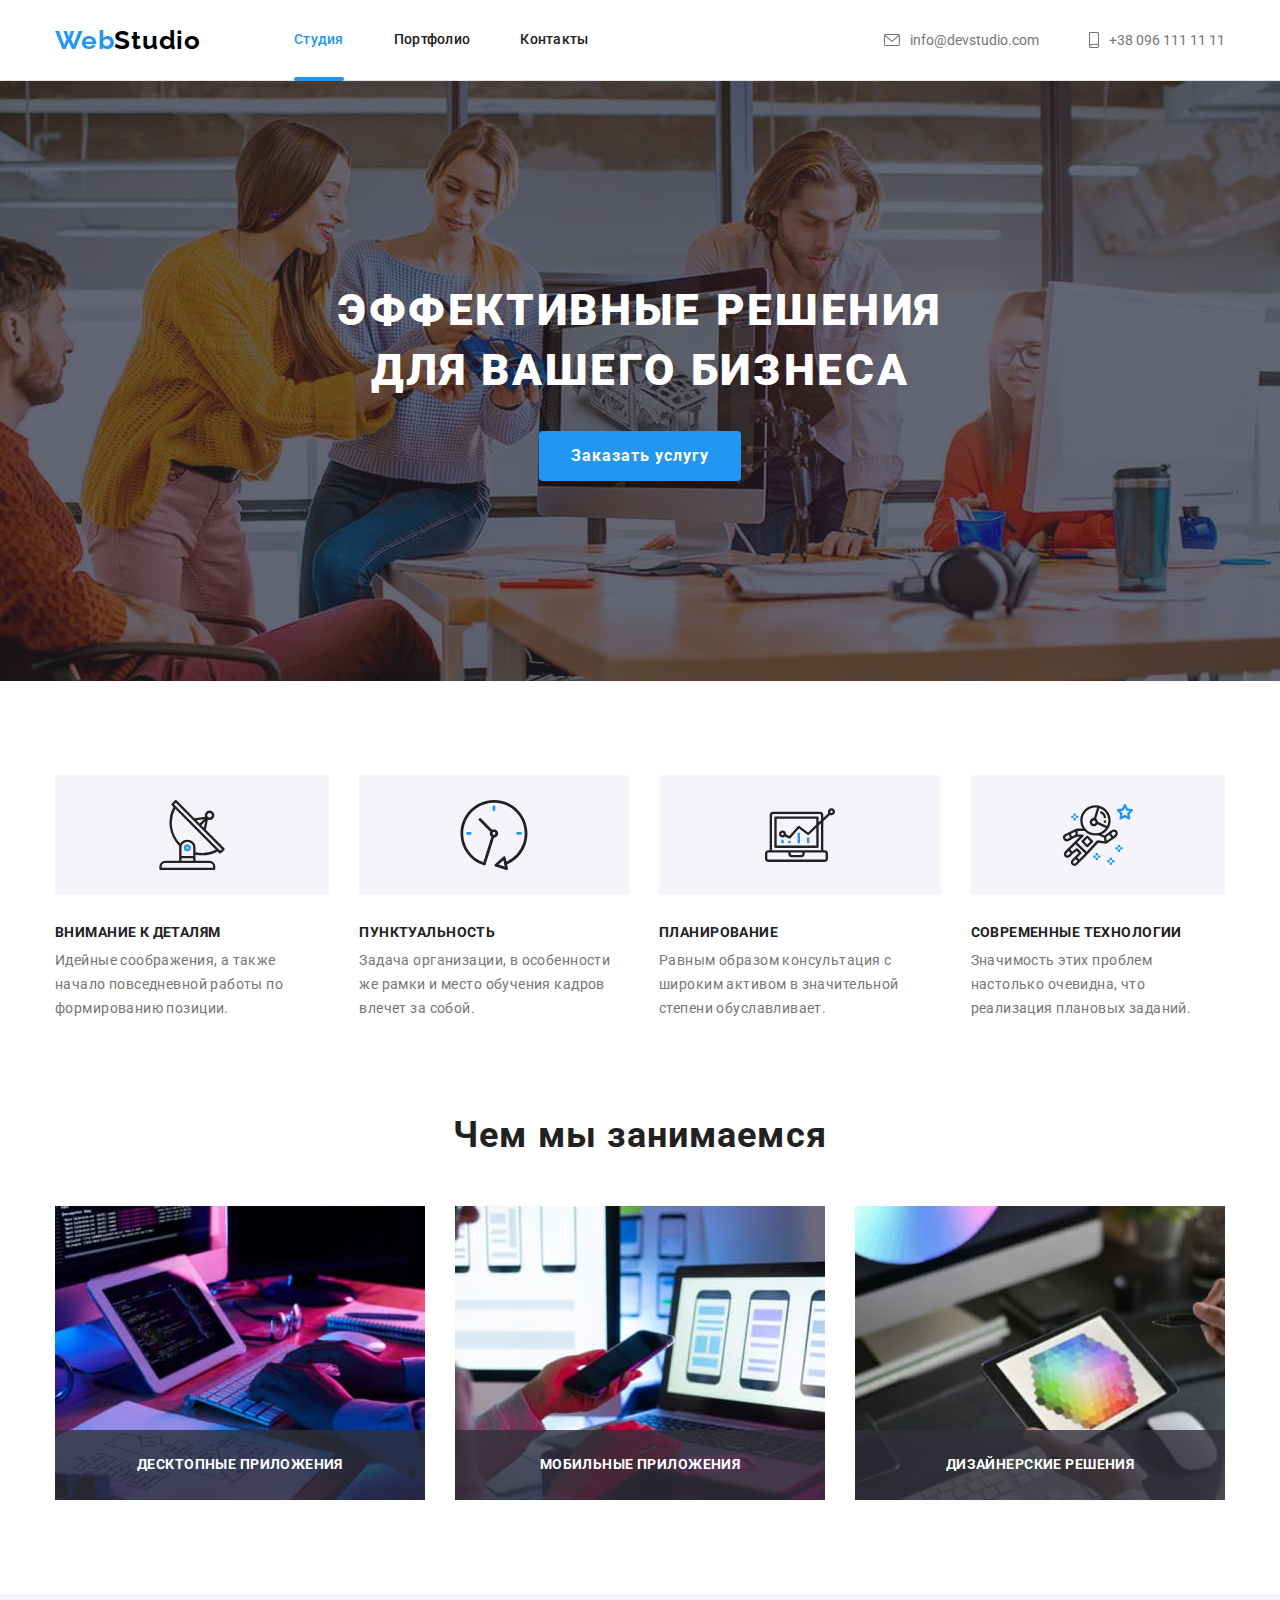
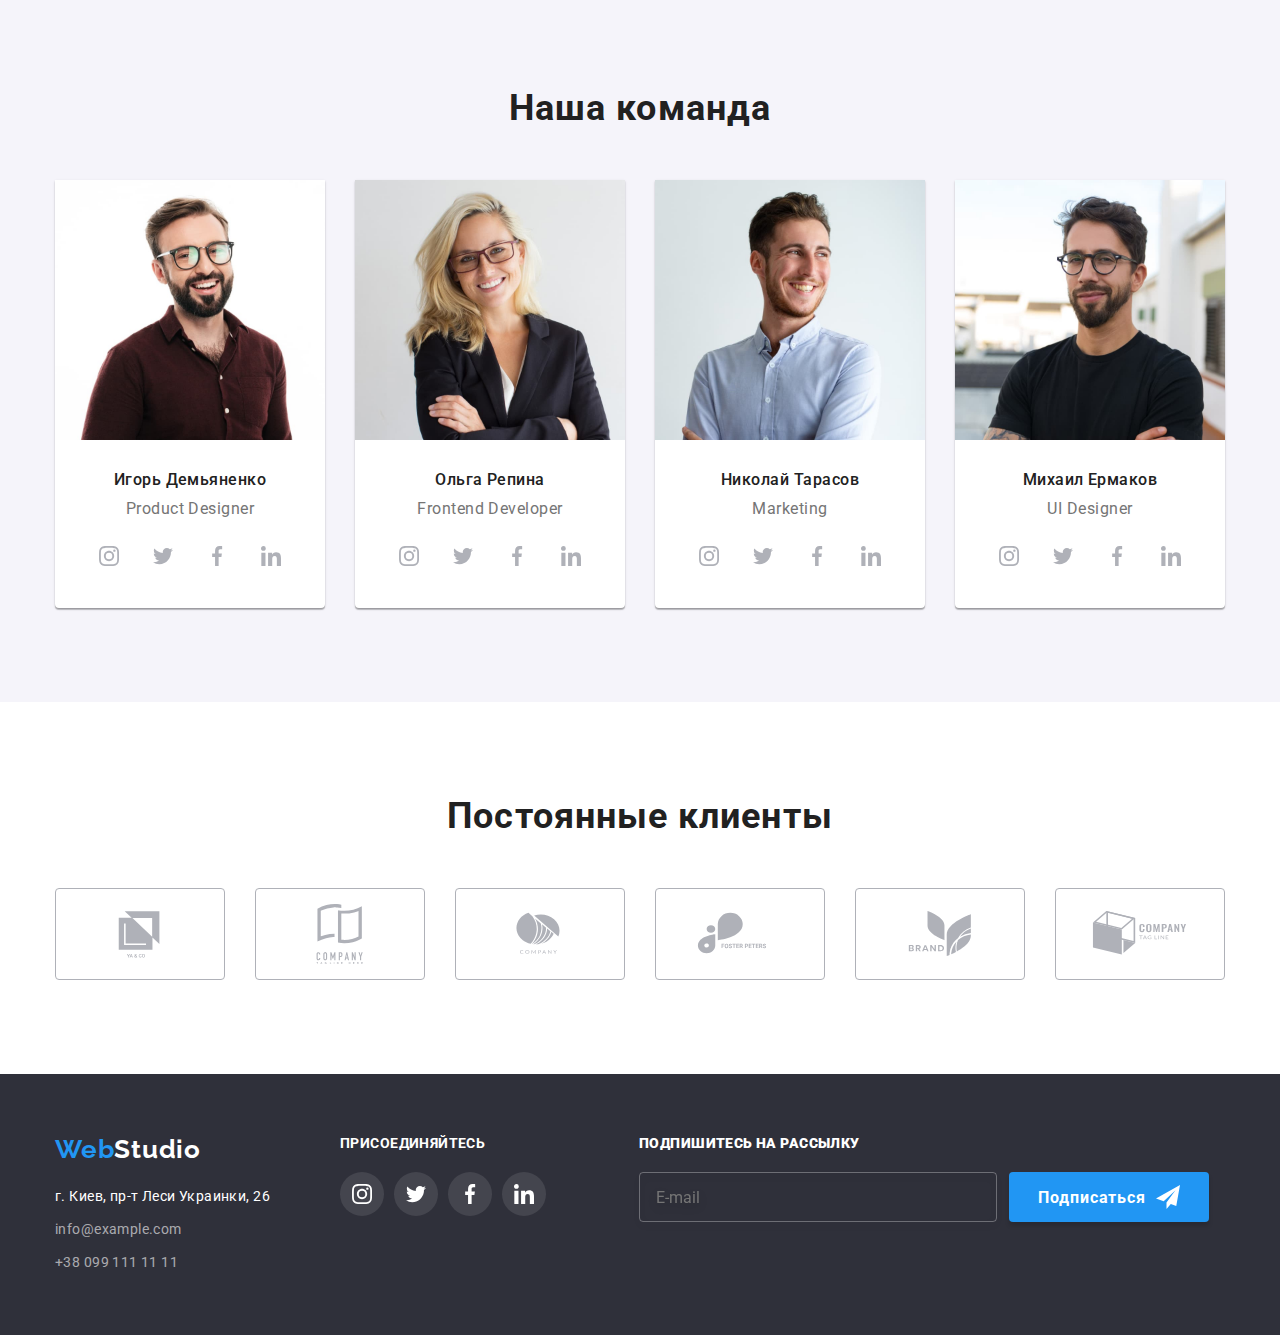
<file: index.html>
<!DOCTYPE html>
<html lang="ru">
  <head>
    <meta charset="UTF-8" />
    <meta http-equiv="X-UA-Compatible" content="IE=edge" />
    <meta name="viewport" content="width=device-width, initial-scale=1.0" />
    <title>Студия</title>
    <link rel="preconnect" href="https://fonts.gstatic.com" />
    <link
      href="https://fonts.googleapis.com/css2?family=Raleway:wght@700&family=Roboto:wght@400;500;700;900&display=swap"
      rel="stylesheet"
    />
    <link
      rel="stylesheet"
      href="https://cdnjs.cloudflare.com/ajax/libs/modern-normalize/1.1.0/modern-normalize.min.css"
    />
    <link rel="stylesheet" href="./css/styles.css" />
  </head>
  <body>
    <!-- чердачок -->

    <header class="header">
      <div class="container header__box">
        <nav class="navigation">
          <a href="./index.html" class="logo"><span class="logo__accent">Web</span>Studio</a>
          <ul class="navigation__list">
            <li class="navigation__item">
              <a href="./index.html" class="navigation__link navigation__link--current">Студия</a>
            </li>
            <li class="navigation__item">
              <a href="./portfolio.html" class="navigation__link">Портфолио</a>
            </li>
            <li class="navigation__item"><a href="" class="navigation__link">Контакты</a></li>
          </ul>
        </nav>
        <ul class="contacts-header">
          <li class="contacts-header__item">
            <a href="mailto:info@devstudio.com" class="contacts-header__link">
              <svg class="contacts-header__icon" width="16" height="12">
                <use href="./images/icons.svg#icon-envelope"></use>
              </svg>
              info@devstudio.com</a
            >
          </li>
          <li class="contacts-header__item">
            <a href="tel:+380961111111" class="contacts-header__link">
              <svg class="contacts-header__icon" width="10" height="16">
                <use href="./images/icons.svg#icon-smartphone"></use>
              </svg>
              +38 096 111 11 11</a
            >
          </li>
        </ul>
      </div>
    </header>

    <!-- основной контент -->

    <main>
      <!-- блок - герой -->

      <section class="hero">
        <div class="container">
          <h1 class="hero__heading">Эффективные решения для вашего бизнеса</h1>
          <button type="button" class="hero__button" data-modal-open>Заказать услугу</button>
        </div>
      </section>

      <!-- чем мы лучше других -->

      <section class="section">
        <div class="container">
          <h2 class="visually-hidden">Наши преимущества</h2>
          <ul class="avantages__list">
            <li class="avantages__items">
              <div class="avantages__icon">
                <svg width="70" height="70">
                  <use href="./images/icons.svg#icon-antenna"></use>
                </svg>
              </div>
              <h3 class="avantages__heading">Внимание к деталям</h3>
              <p class="avantages__text">
                Идейные соображения, а также начало повседневной работы по формированию позиции.
              </p>
            </li>
            <li class="avantages__items">
              <div class="avantages__icon">
                <svg width="70" height="70">
                  <use href="./images/icons.svg#icon-clock"></use>
                </svg>
              </div>
              <h3 class="avantages__heading">Пунктуальность</h3>
              <p class="avantages__text">
                Задача организации, в особенности же рамки и место обучения кадров влечет за собой.
              </p>
            </li>
            <li class="avantages__items">
              <div class="avantages__icon">
                <svg width="70" height="70">
                  <use href="./images/icons.svg#icon-diagram"></use>
                </svg>
              </div>
              <h3 class="avantages__heading">Планирование</h3>
              <p class="avantages__text">
                Равным образом консультация с широким активом в значительной степени обуславливает.
              </p>
            </li>
            <li class="avantages__items">
              <div class="avantages__icon">
                <svg width="70" height="70">
                  <use href="./images/icons.svg#icon-astronaut"></use>
                </svg>
              </div>
              <h3 class="avantages__heading">Современные технологии</h3>
              <p class="avantages__text">
                Значимость этих проблем настолько очевидна, что реализация плановых заданий.
              </p>
            </li>
          </ul>
        </div>
      </section>

      <!-- чем мы занимаемся -->

      <section class="activities section">
        <div class="container">
          <h2 class="section__heading">Чем мы занимаемся</h2>
          <ul class="activities__list">
            <li class="activities__item">
              <div class="activities__thumb">
                <img
                  src="./images/work-1.jpg"
                  alt="Работа над десктопным приложением"
                  width="370"
                  height="294"
                />
                <h3 class="activities__description">Десктопные приложения</h3>
              </div>
            </li>
            <li class="activities__item">
              <div class="activities__thumb">
                <img
                  src="./images/work-2.jpg"
                  alt="создание вариантов оформления мобильного приложения"
                  width="370"
                  height="294"
                />
                <h3 class="activities__description">Мобильные приложения</h3>
              </div>
            </li>
            <li class="activities__item">
              <div class="activities__thumb">
                <img
                  src="./images/work-3.jpg"
                  alt="подбор цветовой гаммы"
                  width="370"
                  height="294"
                />
                <h3 class="activities__description">Дизайнерские решения</h3>
              </div>
            </li>
          </ul>
        </div>
      </section>

      <!-- наши сотрудники -->

      <section class="personal section">
        <div class="container">
          <h2 class="section__heading">Наша команда</h2>
          <ul class="personal__list">
            <li class="personal__item">
              <img
                src="./images/photo-1.jpg"
                alt="фотография Игоря Демьяненко"
                width="270"
                height="260"
              />
              <div class="personal__label">
                <h3 class="personal__name">Игорь Демьяненко</h3>
                <p class="personal__position">Product Designer</p>
                <ul class="networks">
                  <li class="networks__item">
                    <a href="" class="networks__link">
                      <svg class="networks__icon" width="20" height="20">
                        <use href="./images/icons.svg#icon-instagram"></use>
                      </svg>
                    </a>
                  </li>
                  <li class="networks__item">
                    <a href="" class="networks__link">
                      <svg class="networks__icon" width="20" height="20">
                        <use href="./images/icons.svg#icon-twitter"></use>
                      </svg>
                    </a>
                  </li>
                  <li class="networks__item">
                    <a href="" class="networks__link">
                      <svg class="networks__icon" width="20" height="20">
                        <use href="./images/icons.svg#icon-facebook"></use>
                      </svg>
                    </a>
                  </li>
                  <li class="networks__item">
                    <a href="" class="networks__link">
                      <svg class="networks__icon" width="20" height="20">
                        <use href="./images/icons.svg#icon-linkedin"></use>
                      </svg>
                    </a>
                  </li>
                </ul>
              </div>
            </li>
            <li class="personal__item">
              <img
                src="./images/photo-2.jpg"
                alt="фотография Ольги Репиной"
                width="270"
                height="260"
              />
              <div class="personal__label">
                <h3 class="personal__name">Ольга Репина</h3>
                <p class="personal__position">Frontend Developer</p>
                <ul class="networks">
                  <li class="networks__item">
                    <a href="" class="networks__link">
                      <svg class="networks__icon" width="20" height="20">
                        <use href="./images/icons.svg#icon-instagram"></use>
                      </svg>
                    </a>
                  </li>
                  <li class="networks__item">
                    <a href="" class="networks__link">
                      <svg class="networks__icon" width="20" height="20">
                        <use href="./images/icons.svg#icon-twitter"></use>
                      </svg>
                    </a>
                  </li>
                  <li class="networks__item">
                    <a href="" class="networks__link">
                      <svg class="networks__icon" width="20" height="20">
                        <use href="./images/icons.svg#icon-facebook"></use>
                      </svg>
                    </a>
                  </li>
                  <li class="networks__item">
                    <a href="" class="networks__link">
                      <svg class="networks__icon" width="20" height="20">
                        <use href="./images/icons.svg#icon-linkedin"></use>
                      </svg>
                    </a>
                  </li>
                </ul>
              </div>
            </li>
            <li class="personal__item">
              <img
                src="./images/photo-3.jpg"
                alt="фотография Николая Тарасова"
                width="270"
                height="260"
              />
              <div class="personal__label">
                <h3 class="personal__name">Николай Тарасов</h3>
                <p class="personal__position">Marketing</p>
                <ul class="networks">
                  <li class="networks__item">
                    <a href="" class="networks__link">
                      <svg class="networks__icon" width="20" height="20">
                        <use href="./images/icons.svg#icon-instagram"></use>
                      </svg>
                    </a>
                  </li>
                  <li class="networks__item">
                    <a href="" class="networks__link">
                      <svg class="networks__icon" width="20" height="20">
                        <use href="./images/icons.svg#icon-twitter"></use>
                      </svg>
                    </a>
                  </li>
                  <li class="networks__item">
                    <a href="" class="networks__link">
                      <svg class="networks__icon" width="20" height="20">
                        <use href="./images/icons.svg#icon-facebook"></use>
                      </svg>
                    </a>
                  </li>
                  <li class="networks__item">
                    <a href="" class="networks__link">
                      <svg class="networks__icon" width="20" height="20">
                        <use href="./images/icons.svg#icon-linkedin"></use>
                      </svg>
                    </a>
                  </li>
                </ul>
              </div>
            </li>
            <li class="personal__item">
              <img
                src="./images/photo-4.jpg"
                alt="фотография Михаила Ермакова"
                width="270"
                height="260"
              />
              <div class="personal__label">
                <h3 class="personal__name">Михаил Ермаков</h3>
                <p class="personal__position">UI Designer</p>
                <ul class="networks">
                  <li class="networks__item">
                    <a href="" class="networks__link">
                      <svg class="networks__icon" width="20" height="20">
                        <use href="./images/icons.svg#icon-instagram"></use>
                      </svg>
                    </a>
                  </li>
                  <li class="networks__item">
                    <a href="" class="networks__link">
                      <svg class="networks__icon" width="20" height="20">
                        <use href="./images/icons.svg#icon-twitter"></use>
                      </svg>
                    </a>
                  </li>
                  <li class="networks__item">
                    <a href="" class="networks__link">
                      <svg class="networks__icon" width="20" height="20">
                        <use href="./images/icons.svg#icon-facebook"></use>
                      </svg>
                    </a>
                  </li>
                  <li class="networks__item">
                    <a href="" class="networks__link">
                      <svg class="networks__icon" width="20" height="20">
                        <use href="./images/icons.svg#icon-linkedin"></use>
                      </svg>
                    </a>
                  </li>
                </ul>
              </div>
            </li>
          </ul>
        </div>
      </section>

      <!-- постоянные клиенты -->

      <section class="section">
        <div class="container">
          <h2 class="section__heading">Постоянные клиенты</h2>
          <ul class="clients__list">
            <li class="clients__item">
              <a href="" class="client__link">
                <svg class="client__icon" width="106" height="60">
                  <use href="./images/icons.svg#icon-client-01"></use>
                </svg>
              </a>
            </li>
            <li class="clients__item">
              <a href="" class="client__link">
                <svg class="client__icon" width="106" height="60">
                  <use href="./images/icons.svg#icon-client-02"></use>
                </svg>
              </a>
            </li>
            <li class="clients__item">
              <a href="" class="client__link">
                <svg class="client__icon" width="106" height="60">
                  <use href="./images/icons.svg#icon-client-03"></use>
                </svg>
              </a>
            </li>
            <li class="clients__item">
              <a href="" class="client__link">
                <svg class="client__icon" width="106" height="60">
                  <use href="./images/icons.svg#icon-client-04"></use>
                </svg>
              </a>
            </li>
            <li class="clients__item">
              <a href="" class="client__link">
                <svg class="client__icon" width="106" height="60">
                  <use href="./images/icons.svg#icon-client-05"></use>
                </svg>
              </a>
            </li>
            <li class="clients__item">
              <a href="" class="client__link">
                <svg class="client__icon" width="106" height="60">
                  <use href="./images/icons.svg#icon-client-06"></use>
                </svg>
              </a>
            </li>
          </ul>
        </div>
      </section>
    </main>

    <!-- погребок -->

    <footer class="footer">
      <div class="container footer__box">
        <div class="footer__address">
          <a href="./index.html" class="logo logo--footer"
            ><span class="logo__accent">Web</span>Studio</a
          >
          <address class="address">
            <ul class="address__list">
              <li class="address__item address__item--line-color">
                г. Киев, пр-т Леси Украинки, 26
              </li>
              <li class="address__item">
                <a href="mailto:info@example.com" class="address__link">info@example.com</a>
              </li>
              <li class="address__item">
                <a href="tel:+380991111111" class="address__link">+38 099 111 11 11</a>
              </li>
            </ul>
          </address>
        </div>

        <div>
          <b class="networks-footer">Присоединяйтесь</b>
          <ul class="networks-footer__list">
            <li class="networks-footer__item">
              <a href="" class="networks-footer__link">
                <svg class="networks-footer__icon" width="20" height="20">
                  <use href="./images/icons.svg#icon-instagram"></use>
                </svg>
              </a>
            </li>
            <li class="networks-footer__item">
              <a href="" class="networks-footer__link">
                <svg class="networks-footer__icon" width="20" height="20">
                  <use href="./images/icons.svg#icon-twitter"></use>
                </svg>
              </a>
            </li>
            <li class="networks-footer__item">
              <a href="" class="networks-footer__link">
                <svg class="networks-footer__icon" width="20" height="20">
                  <use href="./images/icons.svg#icon-facebook"></use>
                </svg>
              </a>
            </li>
            <li class="networks-footer__item">
              <a href="" class="networks-footer__link">
                <svg class="networks-footer__icon" width="20" height="20">
                  <use href="./images/icons.svg#icon-linkedin"></use>
                </svg>
              </a>
            </li>
          </ul>
        </div>

        <!-- форма подписки -->

        <div class="subscribe">
          <form>
            <label for="subscribe-email" class="subscribe__label">
              <b>Подпишитесь на рассылку</b></label
            >

            <div class="subscribe__block">
              <input
                type="email"
                name="email"
                id="subscribe-email"
                placeholder="E-mail"
                class="subscribe__input"
              />
              <button type="submit" class="subscribe__button">
                Подписаться
                <svg width="24" height="24" class="subscribe__icon">
                  <use href="./images/icons.svg#send"></use>
                </svg>
              </button>
            </div>
          </form>
        </div>
      </div>
    </footer>

    <!-- backdrop и модальное окно -->

    <div class="backdrop is-hidden" data-modal>
      <div class="modal">
        <button class="modal__btn" data-modal-close>
          <svg width="18" height="18" class="modal__icon-1">
            <use href="./images/icons.svg#close-black-18dp"></use>
          </svg>
          <svg width="18" height="18" class="modal__icon-2">
            <use href="./images/icons.svg#shocked"></use>
          </svg>
        </button>

        <form class="form">
          <div class="form__fieldset" role="group" aria-labelledby="contact-details-head">
            <p id="contact-details-head" class="form__legend">
              Оставьте свои данные, мы вам перезвоним
            </p>

            <label for="user-input" class="form__label"> Имя</label>
            <div class="form__box">
              <input type="text" id="user-input" name="username" class="form__input" />
              <svg width="18" height="18" class="form__icon">
                <use href="./images/icons.svg#modal-person"></use>
              </svg>
            </div>

            <label for="telephone-input" class="form__label">Телефон</label>
            <div class="form__box">
              <input type="tel" id="telephone-input" name="phone-number" class="form__input" />
              <svg width="18" height="18" class="form__icon">
                <use href="./images/icons.svg#modal-phone"></use>
              </svg>
            </div>

            <label for="email-input" class="form__label">Почта</label>
            <div class="form__box">
              <input type="email" id="email-input" name="email" class="form__input" />
              <svg width="18" height="18" class="form__icon">
                <use href="./images/icons.svg#modal-email"></use>
              </svg>
            </div>

            <label for="comment-input" class="form__label">Комментарий</label>
            <textarea
              name="comment"
              id="comment-input"
              rows="5"
              placeholder="Введите текст"
              class="form__textarea"
            ></textarea>
          </div>

          <div class="checkbox">
            <label class="checkbox__label">
              <input type="checkbox" class="checkbox__input" />

              <svg width="16" height="15" class="checkbox__icon-1">
                <use href="./images/icons.svg#checkbox-1"></use>
              </svg>
              <svg width="16" height="15" class="checkbox__icon-2">
                <use href="./images/icons.svg#checkbox-2"></use>
              </svg>

              <span class="checkbox__text"
                >Соглашаюсь с рассылкой и принимаю
                <span><a href="" class="checkbox__link">Условия договора</a> </span>
              </span>
            </label>
          </div>
          <button type="submit" class="form__button">Отправить</button>
        </form>
      </div>
    </div>

    <script src="./js/modal.js"></script>
  </body>
</html>
</file>
<file: css/styles.css>
:root {
  --main-text-color: #212121;
  --alternate-text-color: #757575;
  --accent-color: #2196f3;
  --hero-btn-hover: #188ce8;
  --primary-white-color: #ffffff;
  --hero-footer-color: #2f303a;
  --header-bottom-line: #e5e5e5;
  --personal-bg-color: #f5f4fa;
  --client-main-color: #afb1b8;
  --logo-header-color: #000000;
  --logo-footer-color: #ffffff;
  --footer-links-text-color: rgba(255, 255, 255, 0.6);
  --footer-network-bgc: rgba(255, 255, 255, 0.1);
  --portfolio-item-border: #eeeeee;
  --cubic-bezier: cubic-bezier(0.4, 0, 0.2, 1);
  --backdrop-bg-color: rgba(0, 0, 0, 0.2);
  --modal-input-border-color: rgba(33, 33, 33, 0.2);
}

body {
  font-family: 'Roboto', 'Raleway', sans-serif;
  background-color: var(--primary-white-color);
  color: var(--main-text-color);
}

a {
  text-decoration: none;
}

button {
  cursor: pointer;
}

h1,
h2,
h3,
h4,
h5,
h6 {
  margin-top: 0;
  margin-bottom: 0;
}

img {
  width: 100%;
  height: auto;
  display: block;
}

p {
  margin-top: 0;
  margin-bottom: 0;
}

ul {
  margin-top: 0;
  margin-bottom: 0;
  list-style-type: none;
  padding-inline-start: 0;
}

.container {
  margin-left: auto;
  margin-right: auto;
  padding-left: 15px;
  padding-right: 15px;
  width: 1200px;
}

.section {
  padding-top: 94px;
  padding-bottom: 94px;
}

.visually-hidden {
  position: absolute;
  width: 1px;
  height: 1px;
  margin: -1px;
  border: 0;
  padding: 0;
  white-space: nowrap;
  clip-path: inset(100%);
  clip: rect(0 0 0 0);
  overflow: hidden;
}

.section__heading {
  font-weight: bold;
  font-size: 36px;
  line-height: 1.16;
  text-align: center;
  letter-spacing: 0.03em;
  margin-bottom: 50px;
}

/* чердачок */

.header {
  background: var(--primary-white-color);
  border-bottom: 1px solid var(--header-bottom-line);
}

.header__box {
  display: flex;
  align-items: center;
}

.navigation {
  display: flex;
  align-items: center;
}

.logo {
  font-family: 'Raleway', sans-serif;
  font-weight: bold;
  font-size: 26px;
  line-height: 1.19;
  letter-spacing: 0.03em;
  color: var(--logo-header-color);
}

.logo__accent {
  color: var(--accent-color);
}

.logo--footer {
  color: var(--logo-footer-color);
}

/* навигация */

.navigation__list {
  display: flex;
  margin-left: 93px;
  font-weight: 500;
  font-size: 14px;
  line-height: 1.14;
  letter-spacing: 0.02em;
}

.navigation__item + .navigation__item {
  margin-left: 50px;
}

.navigation__item {
  position: relative;
}

.navigation__link {
  display: block;
  padding-top: 32px;
  padding-bottom: 32px;

  color: var(--main-text-color);

  transition: color 250ms var(--cubic-bezier);
}

.navigation__link:hover,
.navigation__link:focus {
  color: var(--accent-color);
}

.navigation__link--current {
  color: var(--accent-color);
}

.navigation__link--current::after {
  position: absolute;
  content: '';
  display: block;
  margin-top: 29px;
  width: 100%;
  height: 4px;
  border-radius: 2px;
  background-color: var(--accent-color);
}

/* контакты */

.contacts-header {
  display: flex;
  margin-left: auto;
}

.contacts-header__item + .contacts-header__item {
  margin-left: 50px;
}

.contacts-header__link {
  display: flex;
  align-items: center;
  justify-content: center;
  padding-top: 30px;
  padding-bottom: 30px;

  font-size: 14px;
  color: var(--alternate-text-color);

  transition: color 250ms var(--cubic-bezier);
}

.contacts-header__link:hover,
.contacts-header__link:focus {
  color: var(--accent-color);
}

.contacts-header__icon {
  margin-right: 10px;
  fill: currentColor;
}

/* герой */

.hero {
  background-color: var(--hero-footer-color);
  padding-top: 200px;
  padding-bottom: 200px;

  max-width: 1600px;
  height: 600px;
  margin-left: auto;
  margin-right: auto;
  background-image: linear-gradient(to right, rgba(47, 48, 58, 0.4), rgba(47, 48, 58, 0.4)),
    url('../images/hero-baner.jpg');
  background-repeat: no-repeat;
  background-position: center;
  background-size: cover;
}

.hero__heading {
  width: 696px;
  height: 120px;
  font-weight: 900;
  font-size: 44px;
  line-height: 1.36;
  text-align: center;
  letter-spacing: 0.06em;
  text-transform: uppercase;
  color: var(--primary-white-color);
  margin-left: auto;
  margin-right: auto;
  margin-bottom: 30px;
}

.hero__button {
  font-weight: bold;
  font-size: 16px;
  line-height: 1.87;
  display: flex;
  text-align: center;
  letter-spacing: 0.06em;
  background-color: var(--accent-color);
  color: var(--primary-white-color);
  min-width: 200px;
  height: 50px;
  border: transparent;
  border-radius: 4px;
  margin-left: auto;
  margin-right: auto;
  padding: 10px 32px;

  transition: background-color 250ms var(--cubic-bezier), color 250ms var(--cubic-bezier);
}

.hero__button:hover,
.hero__button:focus {
  background-color: var(--primary-white-color);
  color: var(--hero-btn-hover);
}

/* чем мы лючше других */

.avantages__list {
  display: flex;
}

.avantages__items:not(:last-of-type) {
  margin-right: 30px;
}

.avantages__icon {
  display: flex;
  padding: 25px 0;
  background-color: var(--personal-bg-color);
  align-items: center;
  justify-content: center;
  margin-bottom: 30px;
  border-radius: 4px;
}

.avantages__heading {
  font-weight: bold;
  font-size: 14px;
  line-height: 1.14;
  letter-spacing: 0.03em;
  text-transform: uppercase;
  margin-bottom: 8px;
}

.avantages__text {
  font-size: 14px;
  line-height: 1.71;
  letter-spacing: 0.03em;
  color: var(--alternate-text-color);
}

/* чем мы занимаемся */

.activities {
  padding-top: 0;
}

.activities__list {
  display: flex;
}

.activities__item + .activities__item {
  margin-left: 30px;
}

.activities__thumb {
  position: relative;
  width: 370px;
  height: 294px;
}

.activities__description {
  position: absolute;
  bottom: 0;
  display: flex;
  align-items: center;
  justify-content: center;

  width: 100%;
  height: 70px;
  background: rgba(47, 48, 58, 0.8);

  font-size: 14px;
  line-height: 1.14;
  text-align: center;
  letter-spacing: 0.03em;
  text-transform: uppercase;
  color: var(--primary-white-color);
}

/* наши сотрудники */

.personal {
  background-color: var(--personal-bg-color);
}

.personal__list {
  line-height: 1.19;
  text-align: center;
  letter-spacing: 0.03em;
  display: flex;
}

.personal__item {
  background-color: var(--primary-white-color);
  box-shadow: 0px 1px 3px rgba(0, 0, 0, 0.12), 0px 1px 1px rgba(0, 0, 0, 0.14),
    0px 2px 1px rgba(0, 0, 0, 0.2);
  border-radius: 0px 0px 4px 4px;
}

.personal__item + .personal__item {
  margin-left: 30px;
}

.personal__label {
  padding-top: 30px;
  padding-bottom: 30px;
}

.personal__name {
  font-size: 16px;
  font-style: normal;
  font-weight: 500;
  margin-bottom: 10px;
}

.personal__position {
  font-size: 16px;
  color: var(--alternate-text-color);
}

/* ссылки на соцсети */

.networks {
  display: flex;
  justify-content: center;
  margin-top: 16px;
}

.networks__link {
  display: flex;
  padding: 12px;
  background-color: var(--primary-white-color);
  color: var(--client-main-color);
  border-radius: 50%;
  align-items: center;
  justify-content: center;

  transition: background-color 250ms var(--cubic-bezier), color 250ms var(--cubic-bezier);
}

.networks__link:hover,
.networks__link:focus {
  background-color: var(--accent-color);
  color: var(--primary-white-color);
}

.networks__icon {
  fill: currentColor;
}

.networks__item:not(:last-of-type) {
  margin-right: 10px;
}

/* постоянные клиенты */

.clients__list {
  display: flex;
}

.clients__item:not(:last-of-type) {
  margin-right: 30px;
}

.client__link {
  display: flex;
  padding: 15px 31px;
  background-color: var(--primary-white-color);
  color: var(--client-main-color);
  border: 1px solid;
  border-radius: 4px;
  align-items: center;
  justify-content: center;

  transition: background-color 250ms var(--cubic-bezier), color 250ms var(--cubic-bezier);
}

.client__link:hover,
.client__link:focus {
  color: var(--accent-color);
}

.client__icon {
  fill: currentColor;
}

/* погребок */

.footer {
  padding-top: 60px;
  padding-bottom: 60px;
  background-color: var(--hero-footer-color);
}

.footer__box {
  display: flex;
}

.footer__address {
  margin-right: 70px;
}

.address {
  margin-top: 20px;
}

.address__list {
  font-style: normal;
  font-size: 14px;
  line-height: 1.71;
  letter-spacing: 0.03em;
}

.address__item:not(:last-of-type) {
  margin-bottom: 9px;
}

.address__item--line-color {
  color: var(--primary-white-color);
}

.address__link {
  color: var(--footer-links-text-color);

  transition: color 250ms var(--cubic-bezier);
}

.address__link:hover,
.address__link:focus {
  color: var(--accent-color);
}

/* соцсети в подвале */

.networks-footer {
  font-style: normal;
  font-weight: bold;
  font-size: 14px;
  line-height: 1.14;
  letter-spacing: 0.03em;
  text-transform: uppercase;

  color: var(--logo-footer-color);
}

.networks-footer__list {
  display: flex;
  margin-top: 20px;
}

.networks-footer__link {
  display: flex;
  padding: 12px;
  background-color: var(--footer-network-bgc);
  color: var(--primary-white-color);
  border-radius: 50%;
  align-items: center;
  justify-content: center;

  transition: background-color 250ms var(--cubic-bezier);
}

.networks-footer__link:hover,
.networks-footer__link:focus {
  background-color: var(--accent-color);
}

.networks-footer__icon {
  fill: currentColor;
}

.networks-footer__item:not(:last-of-type) {
  margin-right: 10px;
}

/* форма подписки */

.subscribe {
  width: 570px;
  height: 86px;
  margin-left: 93px;
}

.subscribe__label {
  font-weight: bold;
  font-size: 14px;
  line-height: 1.14;
  letter-spacing: 0.03em;
  text-transform: uppercase;
  color: var(--primary-white-color);
}

.subscribe__block {
  display: inline-flex;
  justify-content: center;
  align-items: center;
  margin-top: 20px;
}

.subscribe__input {
  width: 358px;
  height: 50px;
  display: inline-block;
  padding-left: 16px;

  margin-right: 12px;
  border: 1px solid rgba(255, 255, 255, 0.3);
  background-color: inherit;
  color: rgba(255, 255, 255, 0.6);
  filter: drop-shadow(0px 4px 4px rgba(0, 0, 0, 0.15));
  border-radius: 4px;
}

.subscribe__button {
  display: flex;
  justify-content: center;
  align-items: center;

  min-width: 200px;
  height: 50px;
  background-color: var(--accent-color);

  font-weight: bold;
  text-align: center;
  font-size: 16px;
  line-height: 1.86;
  letter-spacing: 0.06em;
  color: var(--primary-white-color);

  border: none;
  border-radius: 4px;
  padding: 10px 28px;
  box-shadow: 0px 4px 4px rgba(0, 0, 0, 0.15);
}

.subscribe__icon {
  margin-left: 10px;
  width: 24px;
  height: 24px;
}

/* модальное окно */
.backdrop {
  position: fixed;
  top: 0;
  left: 0;

  width: 100%;
  height: 100%;

  background-color: var(--backdrop-bg-color);
  opacity: 1;
  transition: opacity 250ms var(--cubic-bezier);
  perspective: 600px;
}

.backdrop.is-hidden {
  opacity: 0;
  pointer-events: none;
}

.backdrop.is-hidden .modal {
  transform: rotateX(60deg) translate(-50%, -50%) scale(0.9);
}

.modal {
  position: absolute;
  top: 50%;
  left: 50%;

  width: 528px;
  min-height: 581px;
  padding: 40px;
  border-radius: 4px;

  background-color: var(--primary-white-color);
  transform: rotateX(0deg) translate(-50%, -50%) scale(1);
  transition: transform 250ms var(--cubic-bezier);
}

.modal__btn {
  position: absolute;
  top: 8px;
  right: 8px;
  display: flex;
  align-items: center;
  justify-content: center;
  width: 30px;
  height: 30px;
  border-radius: 50%;
  padding: 4px;
  border: 1px solid rgba(0, 0, 0, 0.2);

  background-color: var(--primary-white-color);
  color: var(--main-text-color);

  overflow: hidden;
}

.modal__icon-1 {
  transition: transform 250ms var(--cubic-bezier);
}

.modal__icon-2 {
  position: absolute;
  top: 50%;
  left: 50%;
  transform: translate(-180%, -50%);
  transition: transform 250ms var(--cubic-bezier);
}

.modal__btn:hover .modal__icon-2,
.modal__btn:focus .modal__icon-2 {
  transform: translate(-50%, -50%);
  fill: var(--accent-color);
}

.modal__btn:hover .modal__icon-1,
.modal__btn:focus .modal__icon-1 {
  transform: translateX(35px);
  fill: var(--accent-color);
}

/* форма в модальном окне */

.form__fieldset {
  border: 0;
  padding: 0;
  margin-bottom: 20px;
}

.form__legend {
  font-style: normal;
  font-weight: bold;
  font-size: 20px;
  line-height: 1.15;
  text-align: center;
  letter-spacing: 0.03em;
  color: var(--main-text-color);
  margin-bottom: 12px;
}

.form__label {
  font-size: 12px;
  line-height: 1.66;
  letter-spacing: 0.01em;
  color: var(--alternate-text-color);
}

.form__box {
  position: relative;
  width: 448px;
  height: 40px;
  border: 0;
  margin-top: 4px;
  margin-bottom: 10px;
}

.form__icon {
  position: absolute;
  top: 50%;
  left: 12px;
  transform: translateY(-50%);
  width: 18px;
  height: 18px;

  transition: fill 250ms var(--cubic-bezier);
}

.form__box:focus .form__input {
  border: 1px solid var(--accent-color);
  cursor: pointer;
}

.form__box input:focus {
  outline: none;
  border-color: var(--accent-color);
}

.form__input:focus ~ .form__icon {
  fill: var(--accent-color);
  cursor: pointer;
}

.form__input {
  width: 448px;
  height: 40px;
  border-radius: 4px;
  border: 1px solid var(--modal-input-border-color);
  padding-left: 42px;

  transition: border 250ms var(--cubic-bezier);
}

.form__textarea {
  width: 448px;
  height: 120px;
  padding: 12px 16px;
  border-radius: 4px;
  border: 1px solid var(--modal-input-border-color);
  margin-top: 4px;
  resize: none;
  transition: border 250ms var(--cubic-bezier);
}

.form__textarea:focus {
  border: 1px solid var(--accent-color);
  cursor: pointer;
}

.form__fieldset textarea:focus {
  outline: none;
  border-color: var(--accent-color);
}

.checkbox {
  margin-left: auto;
  margin-right: auto;
}

.checkbox__label {
  position: relative;
}

.checkbox__input {
  appearance: none;
}

.checkbox__icon {
  margin-right: 7px;
}

.checkbox__icon-1 {
  position: absolute;
  top: 50%;
  left: 0%;
  transform: translateY(-50%);
  opacity: 1;
  transition: opacity 250ms var(--cubic-bezier);
}

.checkbox__icon-2 {
  position: absolute;
  top: 50%;
  left: 0%;
  transform: translateY(-50%);
  fill: var(--accent-color);
  opacity: 0;
  transition: opacity 250ms var(--cubic-bezier);
}

.checkbox__input:checked + .checkbox__icon-1 {
  opacity: 0;
}

.checkbox__input:checked ~ .checkbox__icon-2 {
  opacity: 1;
}

.checkbox__text {
  padding-left: 18px;
  font-size: 14px;
  line-height: 1.71;
  letter-spacing: 0.03em;
  color: var(--alternate-text-color);
}

.checkbox__link {
  font-size: 14px;
  line-height: 1.71;
  letter-spacing: 0.03em;
  text-decoration-line: underline;
  color: var(--accent-color);
}

.form__button {
  appearance: none;
  font-weight: bold;
  font-size: 16px;
  line-height: 1.87;
  display: flex;
  justify-content: center;
  align-items: center;
  letter-spacing: 0.06em;
  background-color: var(--accent-color);
  color: var(--primary-white-color);
  min-width: 200px;
  height: 50px;
  border: transparent;
  border-radius: 4px;
  margin-left: auto;
  margin-right: auto;
  margin-top: 30px;
  padding: 10px 32px;
  box-shadow: 0px 4px 4px rgba(0, 0, 0, 0.15);

  /* transition: background-color 250ms var(--cubic-bezier), color 250ms var(--cubic-bezier); */
}

/* --- страница "Портфолио" --- */

.filter__list {
  display: flex;
  justify-content: center;
  margin-bottom: 50px;
}

.filter__item + .filter__item {
  margin-left: 8px;
}

.filter__button {
  min-width: 73px;
  height: 38px;
  border-radius: 4px;
  padding: 6px 22px;
  font-family: inherit;
  border: 0 transparent;
  font-weight: 500;
  font-size: 16px;
  line-height: 1.62;
  text-align: center;
  letter-spacing: 0.03em;
  background-color: F5F4FA;
  color: var(--main-text-color);

  transition: background-color 250ms var(--cubic-bezier), color 250ms var(--cubic-bezier),
    box-shadow 250ms var(--cubic-bezier);
}

.filter__button:hover,
.filter__button:focus {
  background-color: var(--accent-color);
  color: var(--primary-white-color);
  box-shadow: 0px 3px 1px rgba(0, 0, 0, 0.1), 0px 1px 2px rgba(0, 0, 0, 0.08),
    0px 2px 2px rgba(0, 0, 0, 0.12);
}

.portfolio__list {
  display: flex;
  flex-wrap: wrap;
  margin: -15px;
}

.portfolio__item {
  margin: 15px;

  /* margin-right: 30px;
  margin-bottom: 30px; */
}

/* .portfolio__item:nth-child(3n) {
  margin-right: 0;
}

.portfolio__item:nth-last-child(-n + 3) {
  margin-bottom: 0;
} */

.portfolio__link {
  display: block;

  transition: box-shadow 250ms var(--cubic-bezier);
}

.portfolio__link:hover,
.portfolio__link:focus {
  box-shadow: 0px 1px 1px rgba(0, 0, 0, 0.12), 0px 4px 4px rgba(0, 0, 0, 0.06),
    1px 4px 6px rgba(0, 0, 0, 0.16);
  opacity: 1;
}

.portfolio__thumb {
  position: relative;
  width: 370px;
  height: 294px;
  overflow: hidden;
}

.portfolio__text {
  position: absolute;
  bottom: 0;
  left: 0;

  transform: translateY(101%);

  width: 100%;
  height: 100%;
  padding: 63px 24px;
  background: rgba(33, 150, 243, 0.9);

  font-size: 18px;
  line-height: 1.55;
  letter-spacing: 0.03em;
  color: var(--primary-white-color);

  transition: transform 250ms var(--cubic-bezier);
}

.portfolio__link:hover .portfolio__text,
.portfolio__link:focus .portfolio__text {
  transform: translateY(0);
}

.portfolio-list-item:hover .portfolio-thumb-description,
.portfolio-list-item:focus .portfolio-thumb-description {
  transform: translateY(0);
}

.portfolio__label {
  padding: 20px 25px;
  border: 1px solid var(--portfolio-item-border);
  border-top: none;
}

.portfolio__name {
  font-weight: bold;
  font-size: 18px;
  line-height: 2;
  letter-spacing: 0.06em;
  color: var(--main-text-color);
}

.portfolio__description {
  margin-top: 4px;
  font-size: 16px;
  line-height: 1.87;
  letter-spacing: 0.03em;
  color: var(--alternate-text-color);
}
</file>
